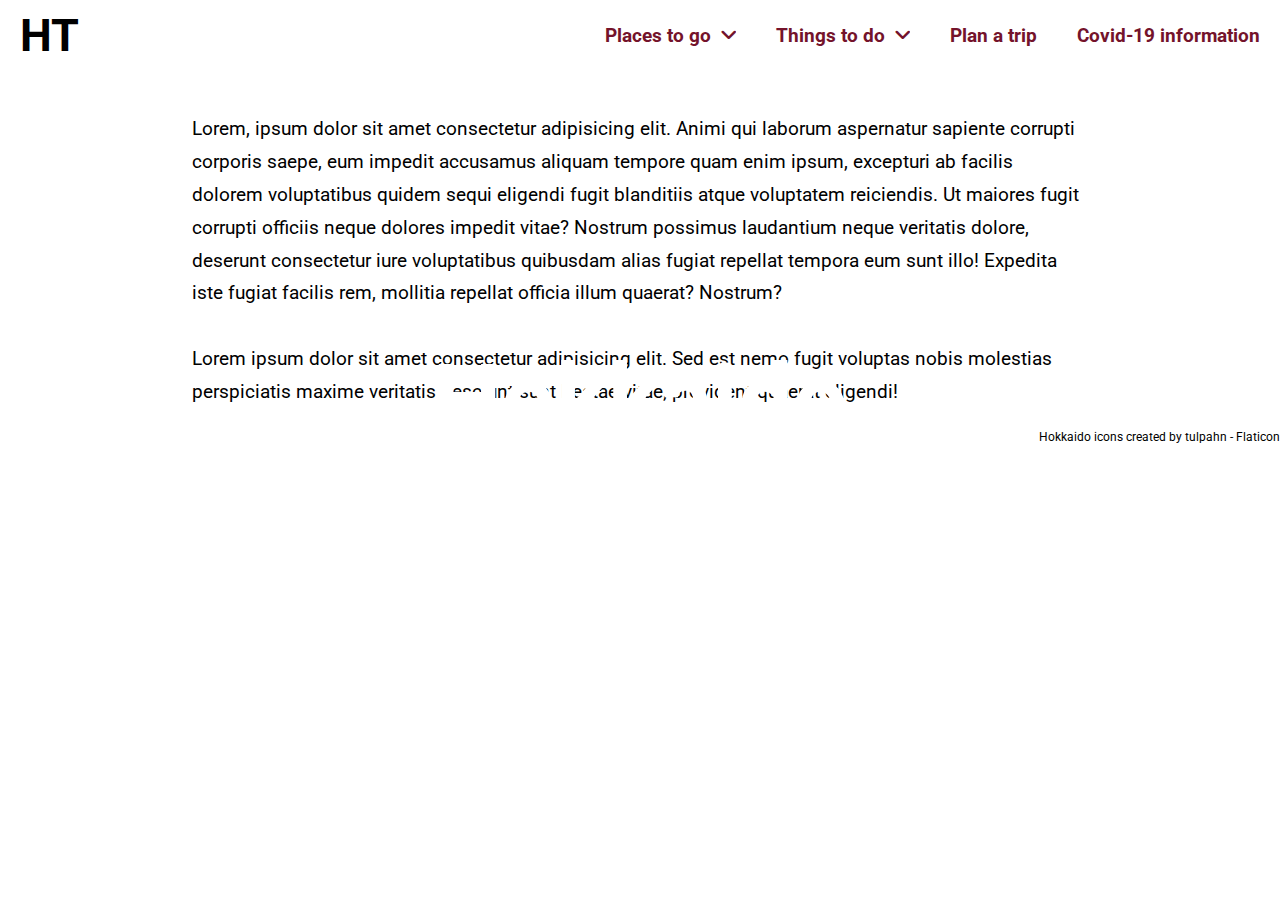
<file: index.html>
<!DOCTYPE html>
<html lang="en">
<head>
  <meta charset="UTF-8">
  <meta http-equiv="X-UA-Compatible" content="IE=edge">
  <meta name="viewport" content="width=device-width, initial-scale=1.0">
  <title>Hokkaido | Tourism | Hokkaido Tourism</title>
  <link rel="stylesheet" href="/css/style-normal.css">
  <link rel="stylesheet" href="/fontawesome-free-6.1.0-web/css/all.min.css">
  <link rel="icon" type="image/png" href="/images/hokkaido.png"/>
</head>
<body>
  <nav>
    <h3 class="logo"><a href="index.html">HT</a></h3>
    <ul>
      <li>
        <a href="https://www.isa.go.jp/en/covid-19_index.html" target="_blank">Covid-19 information</a>
      </li>
      <li>
        <a href="tripPlannerFormPage.html">Plan a trip</a>
      </li>
      <li>
        <div>Things to do &nbsp;<i class="fa-solid fa-angle-up"></i>
          <div class="dropdown-content">
            <hr>
            <div class="row">
              <div class="col"><a class="card"><img src="/images/ShrineSmall.jpg" alt="Shrine"><h2>Temples/Shrines</h2></a></div>
              <div class="col"><a class="card"><img src="/images/OnsenSmall.jpg" alt="Onsen"><h2>Onsens</h2></a></div>
              <div class="col"><a class="card"><img src="/images/MoiwaLodgeSmall.jpg" alt="Snowboarder at Moiwa Lodge"><h2>Ski, Hiking &amp; Snowboarding</h2></a></div>
              <div class="col"><a class="card"><img src="/images/HellValleySmall.jpg" alt="Hell Valley in Noboribetsu"><h2>Volcanoes</h2></a></div>
            </div>
            <div class="row">
              <div class="col"><a class="card"><img src="/images/FoodSmall.jpg" alt="Sushi"><h2>Food/Drinks</h2></a></div>
              <div class="col"><a class="card"><img src="/images/BrickWarehouseSmall.jpg" alt="Old Brick Warehouse next to the Otaru Canal"><h2>Historic Sites</h2></a></div>
            </div>
          </div>
        </div>
      </li>
      <li>
        <div>Places to go &nbsp;<i class="fa-solid fa-angle-up"></i>
          <div class="dropdown-content">
            <hr>
            <div class="row">
              <div class="col"><a class="card"><img src="/images/Sapporo/SapporoHokkaidoStreetsCompressed.jpg" alt="Streets of Sapporo"><h2>Sapporo</h2></a></div>
              <div class="col"><a class="card"><img src="/images/Niseko/NisekoSmall.jpg" alt="Hiking in Niseko"><h2>Niseko</h2></a></div>
              <div class="col"><a class="card"><img src="/images/Hakodate/HakodateSmall.jpg" alt="City of Hakodate"><h2>Hakodate</h2></a></div>
              <div class="col"><a class="card"><img src="/images/Furano/BluePondSmall.jpg" alt="Blue Pond in Furano"><h2>Furano</h2></a></div>
            </div>
            <div class="row">
              <div class="col"><a class="card"><img src="/images/Otaru/OtaruCanalSmall.jpg" alt="Otaru Canal"><h2>Otaru</h2></a></div>
              <div class="col"><a class="card"><img src="/images/Noboribetsu/NoboribetsuSmall.jpg" alt="Noboribetsu's Hell Valley"><h2>Noboribetsu</h2></a></div>
              <div class="col"><a class="card"><img src="/images/Asahikawa/AshikawaSmall.jpg" alt="Asahikawa Port"><h2>Asahikawa</h2></a></div>
              <div class="col"><a class="card"><img src="/images/LakeKatsurazawaSmall.jpg" alt="Lake Katsurazawa"><h2>More...</h2></a></div>
            </div>
          </div>
        </div>
      </li>
    </ul>
  </nav>
  <header>
    <div class="title">
      <h1>Hokkaido</h1>
      <a id="explore" href="">Explore Japan's northernmost island&nbsp;&nbsp;<i class="fa-solid fa-circle-chevron-right"></i></a>
    </div>
  </header>
  <div class="container">
    <main>
      <p>Lorem, ipsum dolor sit amet consectetur adipisicing elit. Animi qui laborum aspernatur sapiente corrupti corporis saepe, eum impedit accusamus aliquam tempore quam enim ipsum, excepturi ab facilis dolorem voluptatibus quidem sequi eligendi fugit blanditiis atque voluptatem reiciendis. Ut maiores fugit corrupti officiis neque dolores impedit vitae? Nostrum possimus laudantium neque veritatis dolore, deserunt consectetur iure voluptatibus quibusdam alias fugiat repellat tempora eum sunt illo! Expedita iste fugiat facilis rem, mollitia repellat officia illum quaerat? Nostrum?</p>
      <br>
      <p>Lorem ipsum dolor sit amet consectetur adipisicing elit. Sed est nemo fugit voluptas nobis molestias perspiciatis maxime veritatis nesciunt sunt beatae vitae, provident quaerat eligendi!</p>
    </main>
    <section>
      
    </section>
    <article>
      
    </article>
    <aside>

    </aside>
  </div>
  <footer>
    <a href="https://www.flaticon.com/free-icons/hokkaido" title="hokkaido icons">Hokkaido icons created by tulpahn - Flaticon</a>
  </footer>
  <script src="/javascript/script.js"></script>
</body>
</html>
</file>
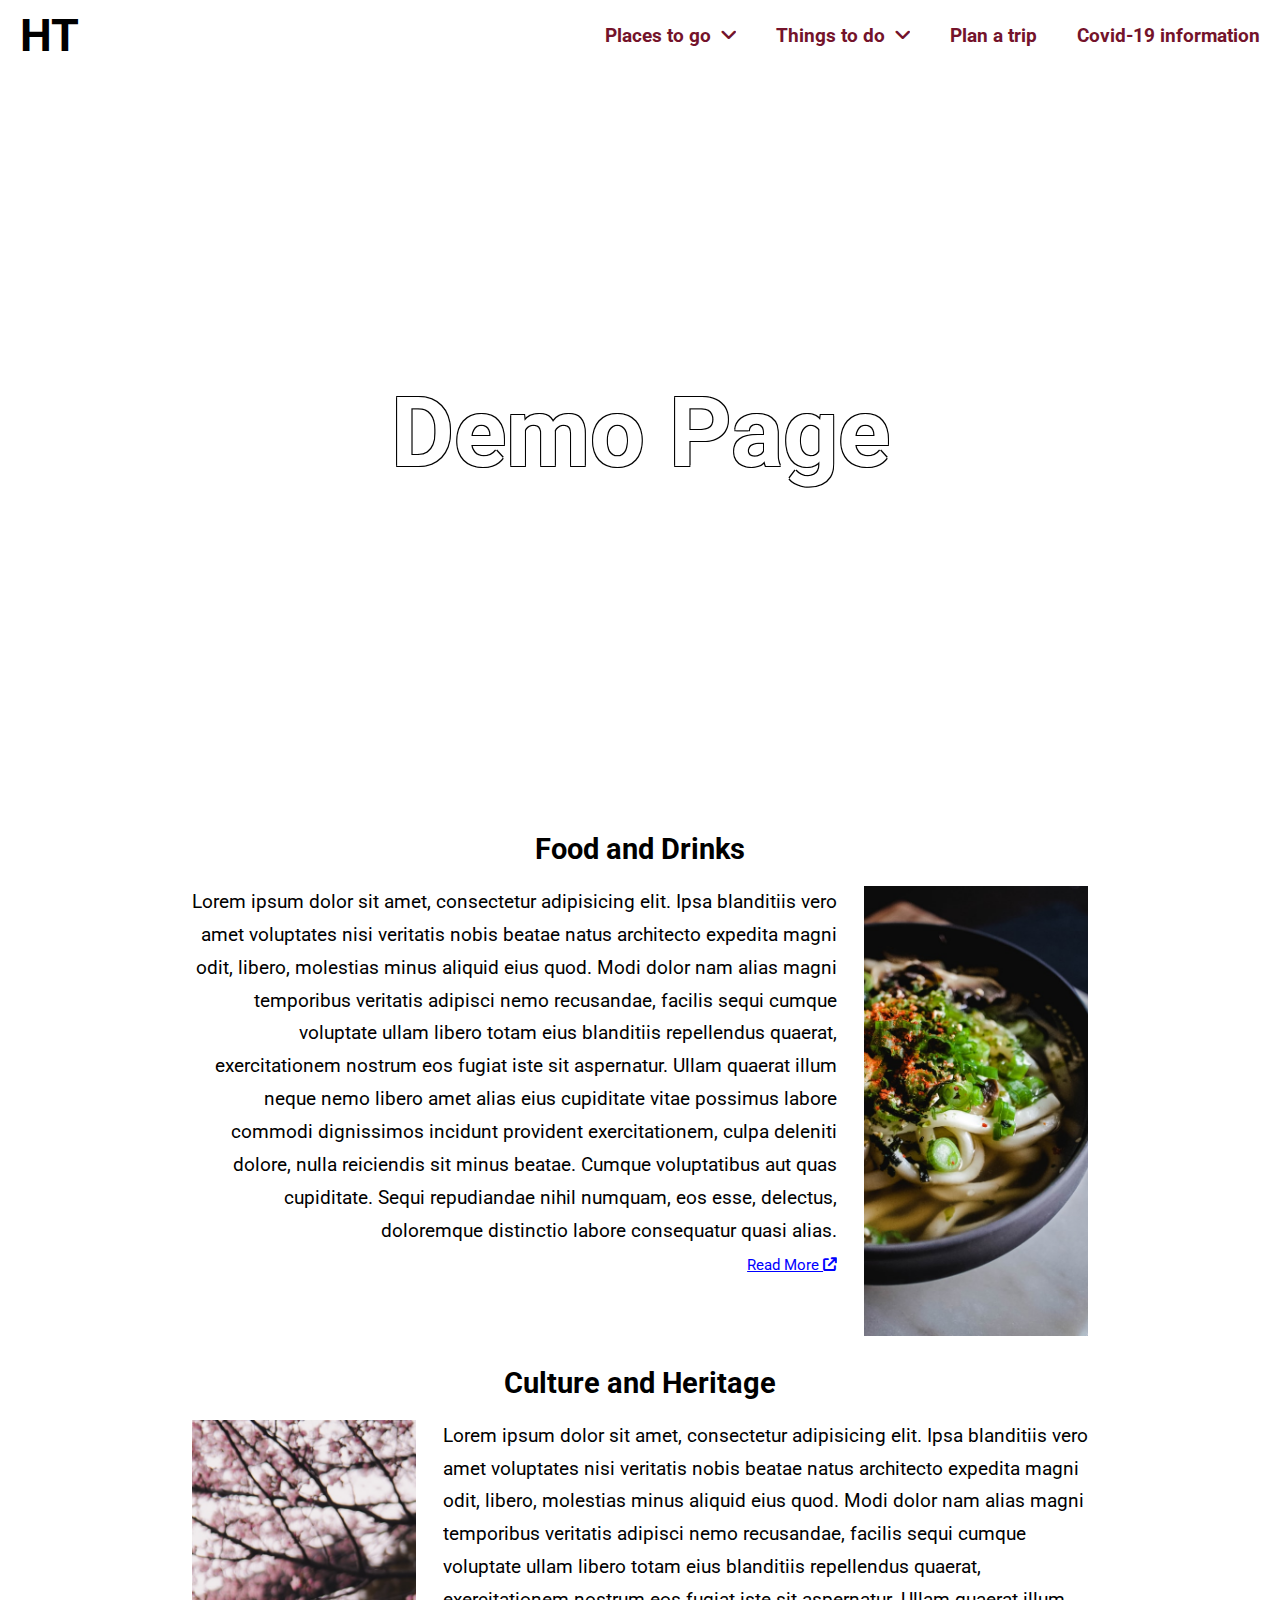
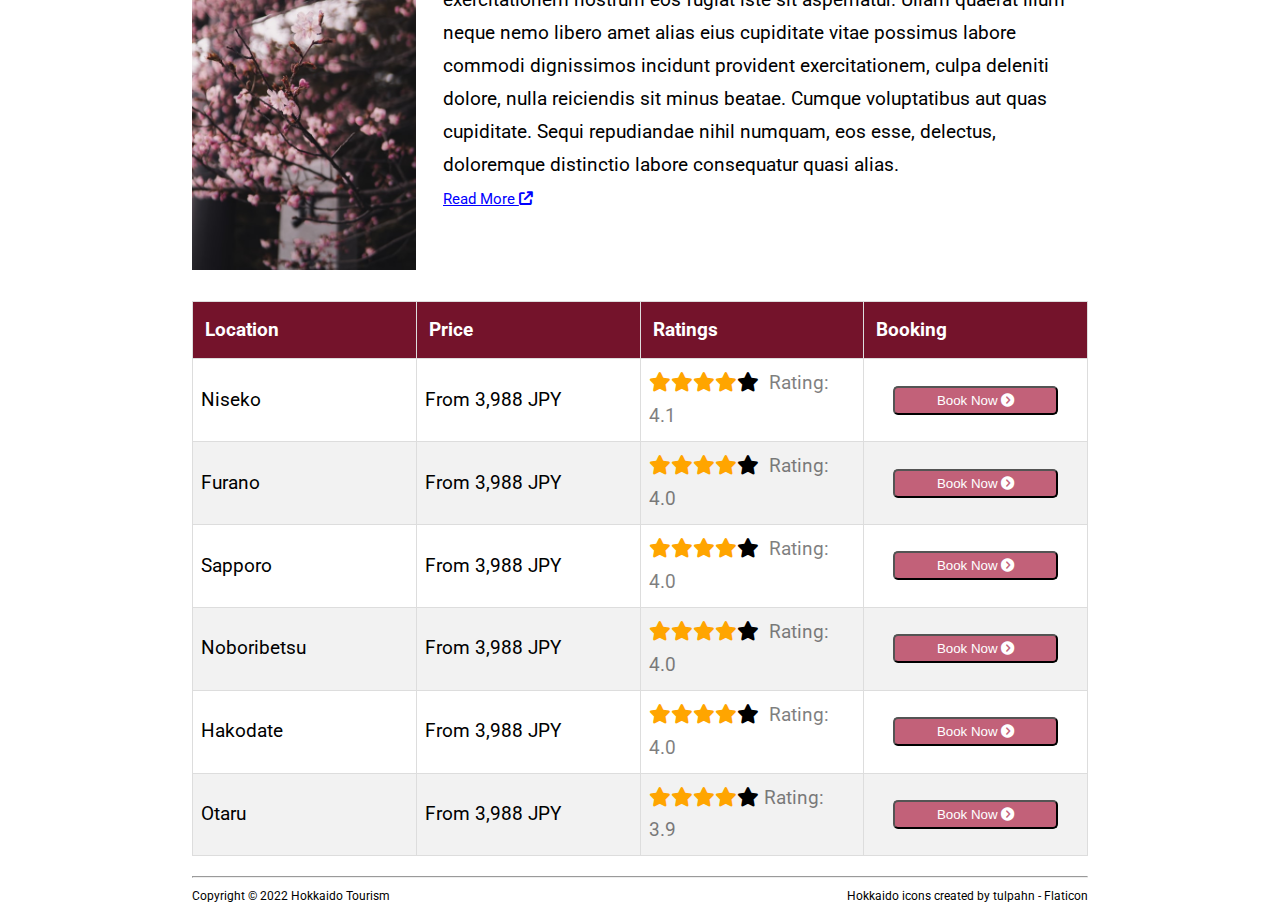
<file: demoPage.html>
<!DOCTYPE html>
<html lang="en">
<head>
  <meta charset="UTF-8">
  <meta http-equiv="X-UA-Compatible" content="IE=edge">
  <meta name="viewport" content="width=device-width, initial-scale=1.0">
  <title>Places to Go | Tourism | Hokkaido Tourism</title>
  <link rel="stylesheet" href="/css/style-normal.css">
  <link rel="stylesheet" href="/fontawesome-free-6.1.0-web/css/all.min.css">
  <link rel="icon" type="image/png" href="/images/hokkaido.png"/>
</head>
<body>
  <!-- nav -->
  <nav>
    <h3 class="logo"><a href="index.html">HT</a></h3>
    <ul>
      <li>
        <a href="https://www.isa.go.jp/en/covid-19_index.html" target="_blank">Covid-19 information</a>
      </li>
      <li>
        <a href="tripPlannerFormPage.html">Plan a trip</a>
      </li>
      <li>
        <div><a class="mp0 navdropdown" href="demoPage.html">Things to do &nbsp;<i class="fa-solid fa-angle-up"></i></a>
          <div class="dropdown-content">
            <hr>
            <div class="row">
              <div class="col"><a class="navcard" href="demoPage.html"><img src="/images/ShrineSmall.jpg" alt="Shrine"><h2>Temples/Shrines</h2></a></div>
              <div class="col"><a class="navcard" href="demoPage.html"><img src="/images/OnsenSmall.jpg" alt="Onsen"><h2>Onsens</h2></a></div>
              <div class="col"><a class="navcard" href="demoPage.html"><img src="/images/MoiwaLodgeSmall.jpg" alt="Snowboarder at Moiwa Lodge"><h2>Ski, Hiking &amp; Snowboarding</h2></a></div>
              <div class="col"><a class="navcard" href="demoPage.html"><img src="/images/HellValleySmall.jpg" alt="Hell Valley in Noboribetsu"><h2>Volcanoes</h2></a></div>
            </div>
            <div class="row">
              <div class="col"><a class="navcard" href="demoPage.html"><img src="/images/FoodSmall.jpg" alt="Sushi"><h2>Food/Drinks</h2></a></div>
              <div class="col"><a class="navcard" href="demoPage.html"><img src="/images/BrickWarehouseSmall.jpg" alt="Old Brick Warehouse next to the Otaru Canal"><h2>Historic Sites</h2></a></div>
            </div>
          </div>
        </div>
      </li>
      <li>
        <div><a class="mp0" href="index.html">Places to go &nbsp;<i class="fa-solid fa-angle-up"></i></a>
          <div class="dropdown-content">
            <hr>
            <div class="row">
              <div class="col"><a class="navcard" href="demoPage.html"><img src="/images/Sapporo/SapporoHokkaidoStreetsCompressed.jpg" alt="Streets of Sapporo"><h2>Sapporo</h2></a></div>
              <div class="col"><a class="navcard" href="demoPage.html"><img src="/images/Niseko/NisekoSmall.jpg" alt="Hiking in Niseko"><h2>Niseko</h2></a></div>
              <div class="col"><a class="navcard" href="demoPage.html"><img src="/images/Hakodate/HakodateSmall.jpg" alt="City of Hakodate"><h2>Hakodate</h2></a></div>
              <div class="col"><a class="navcard" href="demoPage.html"><img src="/images/Furano/BluePondSmall.jpg" alt="Blue Pond in Furano"><h2>Furano</h2></a></div>
            </div>
            <div class="row">
              <div class="col"><a class="navcard" href="demoPage.html"><img src="/images/Otaru/OtaruCanalSmall.jpg" alt="Otaru Canal"><h2>Otaru</h2></a></div>
              <div class="col"><a class="navcard" href="demoPage.html"><img src="/images/Noboribetsu/NoboribetsuSmall.jpg" alt="Noboribetsu's Hell Valley"><h2>Noboribetsu</h2></a></div>
              <div class="col"><a class="navcard" href="demoPage.html"><img src="/images/Asahikawa/AshikawaSmall.jpg" alt="Asahikawa Port"><h2>Asahikawa</h2></a></div>
              <div class="col"><a class="navcard" href="demoPage.html"><img src="/images/LakeKatsurazawaSmall.jpg" alt="Lake Katsurazawa"><h2>More...</h2></a></div>
            </div>
          </div>
        </div>
      </li>
    </ul>
  </nav>
  <!-- header -->
  <header id="demoPageHeader">
    <div class="title">
      <h1>Demo Page</h1>
    </div>
  </header>
  <div class="container">
    
    <!-- content -->
    <section class="content">
      <h2 class="text-center" id="foodAndDrinks">Food and Drinks</h2>
      <div class="right contentbox thin"><img src="/images/noodleSmall.jpg" alt="Image of noodle"></div>
      <div class="left contentbox thick text-right">
        <p>Lorem ipsum dolor sit amet, consectetur adipisicing elit. Ipsa blanditiis vero amet voluptates nisi veritatis nobis beatae natus architecto expedita magni odit, libero, molestias minus aliquid eius quod. Modi dolor nam alias magni temporibus veritatis adipisci nemo recusandae, facilis sequi cumque voluptate ullam libero totam eius blanditiis repellendus quaerat, exercitationem nostrum eos fugiat iste sit aspernatur. Ullam quaerat illum neque nemo libero amet alias eius cupiditate vitae possimus labore commodi dignissimos incidunt provident exercitationem, culpa deleniti dolore, nulla reiciendis sit minus beatae. Cumque voluptatibus aut quas cupiditate. Sequi repudiandae nihil numquam, eos esse, delectus, doloremque distinctio labore consequatur quasi alias.</p>
        <a href="#">Read More <i class="fa-solid fa-arrow-up-right-from-square"></i></a>
      </div>
      <div class="clr"></div>
    </section>
    <!-- content -->
    <section class="content">
      <h2 class="text-center" id="culture">Culture and Heritage</h2>
      <div class="left contentbox thin"><img src="/images/cherryBlossomSmall.jpg" alt="close up on cheery blossom tree"></div>
      <div class="right contentbox thick">
        <p>Lorem ipsum dolor sit amet, consectetur adipisicing elit. Ipsa blanditiis vero amet voluptates nisi veritatis nobis beatae natus architecto expedita magni odit, libero, molestias minus aliquid eius quod. Modi dolor nam alias magni temporibus veritatis adipisci nemo recusandae, facilis sequi cumque voluptate ullam libero totam eius blanditiis repellendus quaerat, exercitationem nostrum eos fugiat iste sit aspernatur. Ullam quaerat illum neque nemo libero amet alias eius cupiditate vitae possimus labore commodi dignissimos incidunt provident exercitationem, culpa deleniti dolore, nulla reiciendis sit minus beatae. Cumque voluptatibus aut quas cupiditate. Sequi repudiandae nihil numquam, eos esse, delectus, doloremque distinctio labore consequatur quasi alias.</p>
        <a href="#">Read More <i class="fa-solid fa-arrow-up-right-from-square"></i></a>
      </div>
      <div class="clr"></div>
    </section>
    <!-- table -->
    <section class="booking-table">
      <table>
        <thead>
          <tr>
            <th>Location</th>
            <th>Price</th>
            <th>Ratings</th>
            <th>Booking</th>
          </tr>
        </thead>
        <tbody>
          <tr>
            <td>Niseko</td>
            <td>From 3,988 JPY</td>
            <td><i class="fa-solid fa-star checked"></i><i class="fa-solid fa-star checked"></i><i class="fa-solid fa-star checked"></i><i class="fa-solid fa-star checked"></i><i class="fa-solid fa-star"></i> <span class="mute">&nbsp;Rating: 4.1</span></td>
            <td><button>Book Now <i class="fa-solid fa-circle-chevron-right"></i></button></td>
          </tr>
          <tr>
            <td>Furano</td>
            <td>From 3,988 JPY</td>
            <td><i class="fa-solid fa-star checked"></i><i class="fa-solid fa-star checked"></i><i class="fa-solid fa-star checked"></i><i class="fa-solid fa-star checked"></i><i class="fa-solid fa-star"></i> <span class="mute">&nbsp;Rating: 4.0</span></td>
            <td><button>Book Now <i class="fa-solid fa-circle-chevron-right"></i></button></td>
          </tr>
          <tr>
            <td>Sapporo</td>
            <td>From 3,988 JPY</td>
            <td><i class="fa-solid fa-star checked"></i><i class="fa-solid fa-star checked"></i><i class="fa-solid fa-star checked"></i><i class="fa-solid fa-star checked"></i><i class="fa-solid fa-star"></i> <span class="mute">&nbsp;Rating: 4.0</span></td>
            <td><button>Book Now <i class="fa-solid fa-circle-chevron-right"></i></button></td>
          </tr>
          <tr>
            <td>Noboribetsu</td>
            <td>From 3,988 JPY</td>
            <td><i class="fa-solid fa-star checked"></i><i class="fa-solid fa-star checked"></i><i class="fa-solid fa-star checked"></i><i class="fa-solid fa-star checked"></i><i class="fa-solid fa-star"></i> <span class="mute">&nbsp;Rating: 4.0</span></td>
            <td><button>Book Now <i class="fa-solid fa-circle-chevron-right"></i></button></td>
          </tr>
          <tr>
            <td>Hakodate</td>
            <td>From 3,988 JPY</td>
            <td><i class="fa-solid fa-star checked"></i><i class="fa-solid fa-star checked"></i><i class="fa-solid fa-star checked"></i><i class="fa-solid fa-star checked"></i><i class="fa-solid fa-star"></i> <span class="mute">&nbsp;Rating: 4.0</span></td>
            <td><button>Book Now <i class="fa-solid fa-circle-chevron-right"></i></button></td>
          </tr>
          <tr>
            <td>Otaru</td>
            <td>From 3,988 JPY</td>
            <td><i class="fa-solid fa-star checked"></i><i class="fa-solid fa-star checked"></i><i class="fa-solid fa-star checked"></i><i class="fa-solid fa-star checked"></i><i class="fa-solid fa-star"></i> <span class="mute">Rating: 3.9</span></td>
            <td><button>Book Now <i class="fa-solid fa-circle-chevron-right"></i></button></td>
          </tr>
        </tbody>
      </table>
    </section>
    <hr>
    <footer>
      <div class="copyright"> Copyright © 2022 Hokkaido Tourism</div>
      <a href="https://www.flaticon.com/free-icons/hokkaido" title="hokkaido icons">Hokkaido icons created by tulpahn - Flaticon</a>
      <div class="clr"></div>
    </footer>
  </div>
</body>
</html>
</file>
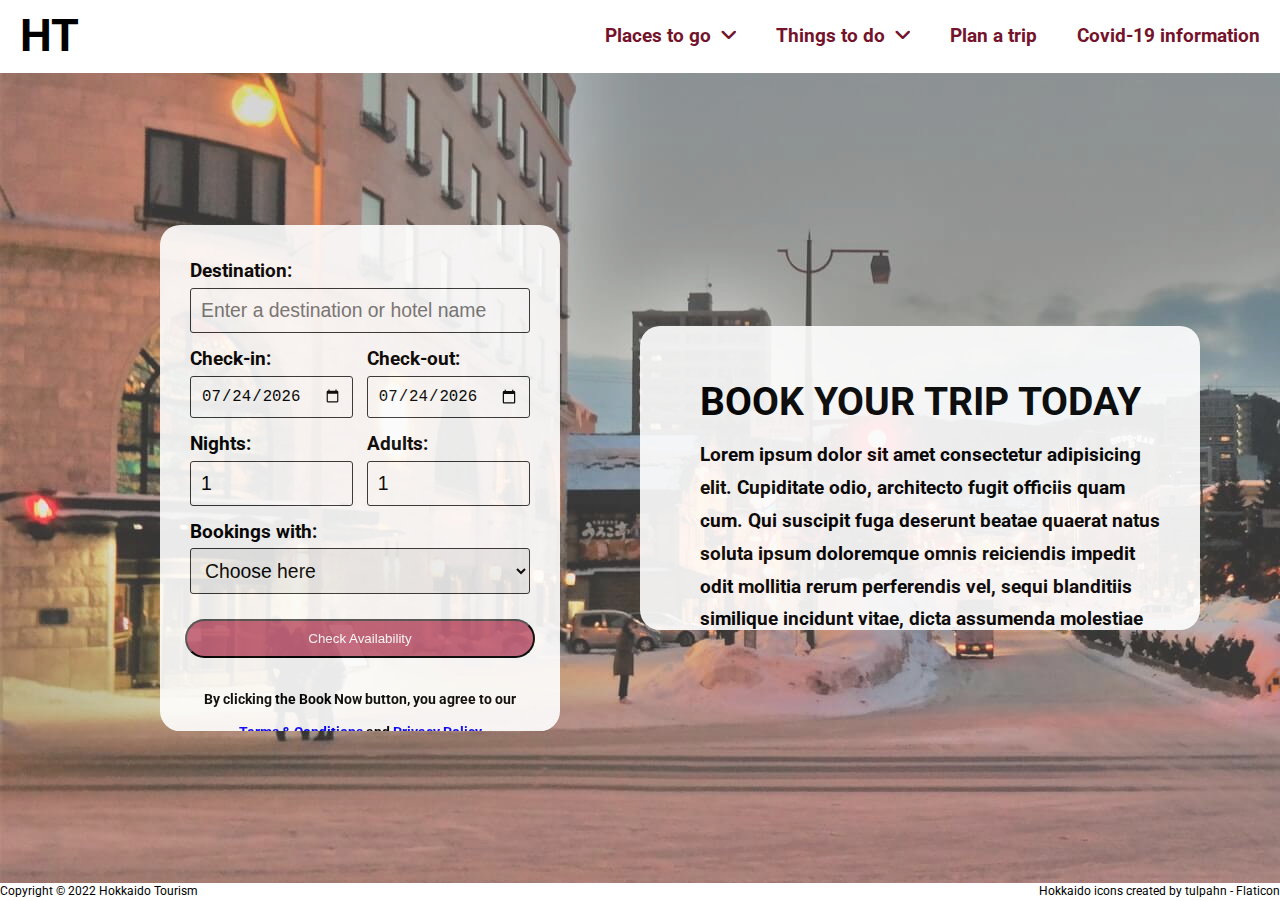
<file: tripPlannerFormPage.html>
<!DOCTYPE html>
<html lang="en">
<head>
  <meta charset="UTF-8">
  <meta http-equiv="X-UA-Compatible" content="IE=edge">
  <meta name="viewport" content="width=device-width, initial-scale=1.0">
  <title>Plan A Trip | Tourism | Hokkaido Tourism</title>
  <link rel="stylesheet" href="/css/style-normal.css">
  <link rel="stylesheet" href="/fontawesome-free-6.1.0-web/css/all.min.css">
  <link rel="icon" type="image/png" href="/images/hokkaido.png"/>
</head>
<body>
  <!-- nav -->
  <nav>
    <h3 class="logo"><a href="index.html">HT</a></h3>
    <ul>
      <li>
        <a href="https://www.isa.go.jp/en/covid-19_index.html" target="_blank">Covid-19 information</a>
      </li>
      <li>
        <a href="tripPlannerFormPage.html">Plan a trip</a>
      </li>
      <li>
        <div><a class="mp0 navdropdown" href="demoPage.html">Things to do &nbsp;<i class="fa-solid fa-angle-up"></i></a>
          <div class="dropdown-content">
            <hr>
            <div class="row">
              <div class="col"><a class="navcard" href="demoPage.html"><img src="/images/ShrineSmall.jpg" alt="Shrine"><h2>Temples/Shrines</h2></a></div>
              <div class="col"><a class="navcard" href="demoPage.html"><img src="/images/OnsenSmall.jpg" alt="Onsen"><h2>Onsens</h2></a></div>
              <div class="col"><a class="navcard" href="demoPage.html"><img src="/images/MoiwaLodgeSmall.jpg" alt="Snowboarder at Moiwa Lodge"><h2>Ski, Hiking &amp; Snowboarding</h2></a></div>
              <div class="col"><a class="navcard" href="demoPage.html"><img src="/images/HellValleySmall.jpg" alt="Hell Valley in Noboribetsu"><h2>Volcanoes</h2></a></div>
            </div>
            <div class="row">
              <div class="col"><a class="navcard" href="demoPage.html"><img src="/images/FoodSmall.jpg" alt="Sushi"><h2>Food/Drinks</h2></a></div>
              <div class="col"><a class="navcard" href="demoPage.html"><img src="/images/BrickWarehouseSmall.jpg" alt="Old Brick Warehouse next to the Otaru Canal"><h2>Historic Sites</h2></a></div>
            </div>
          </div>
        </div>
      </li>
      <li>
        <div><a class="mp0" href="index.html">Places to go &nbsp;<i class="fa-solid fa-angle-up"></i></a>
          <div class="dropdown-content">
            <hr>
            <div class="row">
              <div class="col"><a class="navcard" href="demoPage.html"><img src="/images/Sapporo/SapporoHokkaidoStreetsCompressed.jpg" alt="Streets of Sapporo"><h2>Sapporo</h2></a></div>
              <div class="col"><a class="navcard" href="demoPage.html"><img src="/images/Niseko/NisekoSmall.jpg" alt="Hiking in Niseko"><h2>Niseko</h2></a></div>
              <div class="col"><a class="navcard" href="demoPage.html"><img src="/images/Hakodate/HakodateSmall.jpg" alt="City of Hakodate"><h2>Hakodate</h2></a></div>
              <div class="col"><a class="navcard" href="demoPage.html"><img src="/images/Furano/BluePondSmall.jpg" alt="Blue Pond in Furano"><h2>Furano</h2></a></div>
            </div>
            <div class="row">
              <div class="col"><a class="navcard" href="demoPage.html"><img src="/images/Otaru/OtaruCanalSmall.jpg" alt="Otaru Canal"><h2>Otaru</h2></a></div>
              <div class="col"><a class="navcard" href="demoPage.html"><img src="/images/Noboribetsu/NoboribetsuSmall.jpg" alt="Noboribetsu's Hell Valley"><h2>Noboribetsu</h2></a></div>
              <div class="col"><a class="navcard" href="demoPage.html"><img src="/images/Asahikawa/AshikawaSmall.jpg" alt="Asahikawa Port"><h2>Asahikawa</h2></a></div>
              <div class="col"><a class="navcard" href="demoPage.html"><img src="/images/LakeKatsurazawaSmall.jpg" alt="Lake Katsurazawa"><h2>More...</h2></a></div>
            </div>
          </div>
        </div>
      </li>
    </ul>
  </nav>
  <!-- main -->
  <main class="planner">
    <!-- form -->
    <div class="box">
      <div class="form-wrap">
        <form>
          <div class="form-group">
            <label for="destination">Destination:</label>
            <input type="text" id="destination" name="destination" placeholder="Enter a destination or hotel name">
          </div>
          <div class="form-group left">
            <label for="datein">Check-in:</label>
            <input type="date" id="datein" name="datein">
          </div>
          <div class="form-group right">
            <label for="dateout">Check-out:</label>
            <input type="date" id="dateout" name="dateout">
          </div>
          <div class="clr"></div>
          <div class="form-group left">
            <label for="nights">Nights:</label>
            <input type="number" name="nights" id="nights" value="1" min="1"/>
          </div>
          <div class="form-group right">
            <label for="adults">Adults:</label>
            <input type="number" name="adults" id="adults" value="1" min="1"/>
          </div>
          <div class="clr"></div>
          <div class="form-group">
            <label for="booking">Bookings with:</label>
            <select name="booking" id="booking">
              <option>Booking.com</option>
              <option value="" selected disabled hidden>Choose here</option>
              <option value="japanican">JAPANiCAN</option>
              <option value="Agoda">Agoda</option>
              <option value="HostelWorld">Hostel World</option>
              <option value="JapaneseGuestHouses">Japanese Guest Houses</option>
              <option value="HotelsCombined">HotelsCombined</option>
            </select>
          </div>
          <button type="submit" class="btn">Check Availability</button>
          <p class="bottom-text">
            By clicking the Book Now button, you agree to our
            <a href="#">Terms & Conditions</a> and
            <a href="#">Privacy Policy</a>
          </p>
        </form>
      </div>
    </div>
    <!--Text/information-->
    <div class="box2">
      <h1>BOOK YOUR TRIP TODAY</h1>
      <p>Lorem ipsum dolor sit amet consectetur adipisicing elit. Cupiditate odio, architecto fugit officiis quam cum. Qui suscipit fuga deserunt beatae quaerat natus soluta ipsum doloremque omnis reiciendis impedit odit mollitia rerum perferendis vel, sequi blanditiis similique incidunt vitae, dicta assumenda molestiae error. Itaque modi quibusdam est quidem quos quis sit!</p>
    </div>
  </main>
  <!--footer-->
  <footer>
    <div class="copyright"> Copyright © 2022 Hokkaido Tourism</div>
    <a href="https://www.flaticon.com/free-icons/hokkaido" title="hokkaido icons">Hokkaido icons created by tulpahn - Flaticon</a>
    <div class="clr"></div>
  </footer>
  <script src="/javascript/script.js"></script>
</body>
</html>
</file>
<file: css/style-normal.css>
/* General styling */
@import url('https://fonts.googleapis.com/css2?family=Roboto:ital,wght@0,100;0,300;0,400;0,500;0,700;0,900;1,100;1,300;1,400;1,500;1,700;1,900&display=swap');
* {
  box-sizing: border-box;
  margin: 0;
  padding: 0;
}
html, body {
  min-height: 100%;
  font-family: Roboto, Arial, Helvetica, sans-serif;
  line-height: 1.7em;
  font-size: 1.1em;
}
div, a {
  text-decoration: none;
  color: black;
}
section {
  margin: 20px 0;
}
hr {
  margin: 10px 0;
}
.left {
  float: left;
  width: 49.5%;
  overflow: hidden
}
.right {
  float: right;
  width: 49.5%;
  overflow: hidden
}
.clr {
  clear: both;
}
.mp0 {
  margin: 0;
  padding: 0;
}
h2 {
  margin: 20px 0;
}

/* container */
.container {
  margin: 40px 15% 10px 15%;
} 

/* nav section */
.logo a, .logo div {
  float: left;
  font-size: 2em;
  padding: 20px;
}
nav {
  display: flex;
  justify-content: space-between;
  font-weight: bold;
  align-items: center;
  background-color: white;
}
nav ul {
  list-style: none;
}
nav ul li {
  float: right;
}
nav ul li div, nav ul li a {
  display: block;
  padding: 20px;
  cursor: pointer;
  color: #74132B;
}
nav ul:hover li {
  opacity: 50%;
}
nav ul li:hover {
  opacity: 100%;
}
nav ul li div:hover .fa-angle-up {
  color: #4E0014;
  transform: rotate(0deg);
}
nav ul li div .fa-angle-up {
  transform: rotate(180deg);
}
/* dropdown content */
.dropdown-content {
  display: none;
  position: absolute;
  left: 0;
  background-color: white;
  width: 100%;
  z-index: 2;
  margin: 0;
  cursor: auto;
}
.dropdown-content hr {
  padding: 0;
  margin: 0;
  color: black;
  cursor: auto;
}
.dropdown-content a:hover {
  background-color: #ddd;
}
li:hover .dropdown-content {
  display: block;
}
li:hover .dropbtn {
  background-color: #3e8e41;
}
.col {
  float: left;
  width: 25%;
  padding: 0;
  cursor: auto;
}
.row {
  padding: 0
}
.row::after {
  content: "";
  display: table;
  clear: both;
}
.navcard {
  margin: 20px;
  height: 200px;
  padding: 0;
  position: relative;
  overflow: hidden;
  border-radius: 20px;
  display: block;
}
.navcard img {
  width: 100%;
  height: 100%;
  object-fit: cover;
  object-position: center;
}
.navcard h2 {
  margin: 0;
  position: absolute;
  color: white;
  top: 50%;
  left: 50%;
  transform: translate(-50%, -50%);
  font-size: 1.7em;
  text-shadow:
  -1px -1px 0 #000,  
   1px -1px 0 #000,
   -1px 1px 0 #000,
    1px 1px 0 #000;
}
.navcard:hover {
  box-shadow: rgb(0 0 0 / 16%) 0px 10px 36px 0px, rgb(0 0 0 / 6%) 0px 0px 0px 1px;
}
.navcard:hover img {
  transform: scale(1.1);
}

/* header section */
#indexPage {
  position: relative;
  background-image: url('/images/Sapporo/SapporoHokkaidoCompressed.jpg');
  background-repeat: no-repeat;
  background-size: cover;
  background-position: bottom;
  height: 80vh;
}
#demoPageHeader {
  position: relative;
  background-image: url('https://source.unsplash.com/random/?japan');
  background-repeat: no-repeat;
  background-size: cover;
  background-position: center;
  height: 80vh;
  text-shadow:
  -1px -1px 0 #000,  
   1px -1px 0 #000,
   -1px 1px 0 #000,
    1px 1px 0 #000;
}
header .title {
  text-align: center;
  position: absolute;
  top: 50%;
  left: 50%;
  line-height: 5em;
  transform: translate(-50%, -50%);
  color: white;
}
header .title h1 {
  font-size: 5em;
}
header .title a {
  color: white;
  font-weight: bold;
}
#explore {
  font-size: 1.4em;
}
#explore:hover {
  color: rgba(255,255,255,0.8);
}
#explore:hover .fa-circle-chevron-right {
  transform: translateX(8px);
  transition-duration: 0.1s;
  transition-property: transform;
  transition-timing-function: ease-out;
  color: rgba(255,255,255,1);
}

/* index main */
.indexmain {
  margin-bottom: 30px;
}

/* features */
.features {
  margin: 0px;
  margin-bottom: 20px;
}
.featuresCards {
  float: left;
  width: calc(33% - 17px);
  height: 220px;
  position: relative;
  overflow: hidden;
  margin: 0 10px;
  display: block;
  border-radius: 10px;
}
.featuresCards h2 {
  margin: 0;
  text-align: center;
  color: white;
  position: absolute;
  left: 50%;
  top: 50%;
  transform: translate(-50%, -50%);
  text-shadow:
  -1px -1px 0 #000,  
   1px -1px 0 #000,
   -1px 1px 0 #000,
    1px 1px 0 #000;
}
.featuresCards img {
  width: 100%;
  height: 100%;
  object-fit: cover;
  object-position: center;
}
.featuresCards:hover img {
  transform: scale(1.1);
  transition-duration: 0.6s;
}

/* content */
.contentbox img {
  height: 50vh;
  width: 100%;
  object-fit: cover;
}
.contentbox a {
  color: blue;
  text-decoration: underline;
  font-size: 0.8em;
}
.thin {
  width:25%;
}
.thick {
  width: 72%;
}
.text-right {
  text-align: right;
}
.text-center {
  text-align: center;
}
/* Places to go */
table {
  border-collapse: collapse;
  width: 100%;
}
table td, table th {
  border: 1px solid #ddd;
  padding: 8px;
  width: 25%;
}
table th {
  padding: 12px;
  text-align: left;
  background-color: #74132B;
  color: white;
}
.mute {
  opacity: 50%;
}
.checked {
  color: orange;
}
td button {
  width: 80%;
  padding: 5px;
  background-color: #C26179;
  color: white;
  display: block;
  margin: auto;
  border-radius: 5px;
}
td button:hover {
  background-color: #74132B;
}
td button:hover .fa-circle-chevron-right{
  transform: translateX(6px);
  transition-duration: 0.1s;
  transition-property: transform;
  transition-timing-function: ease-out;
}
table tr:nth-child(even){
  background-color: #f2f2f2;
}
table tr:hover {
  background-color: #E99BAF;
}

/* plan trip */
.planner {
  display: grid;
  grid-template-columns: repeat(16, 1fr);
  grid-template-rows: repeat(16, 1fr);
  padding: 0;
  height: calc(100vh - 90px);
}
.planner::before {
  content: "";
  background-image: url('/images/Otaru/HokkaidoOtaruMedium.jpg');
  position: absolute;
  top: 0;
  left: 0;
  width: 100%;
  height: 100%;
  z-index: -1;
  opacity: 0.8;
}
.box {
  grid-column: 3 / span 5;
  grid-row: 4 / span 10;
  padding: 10px;
  background-color: white;
  border-radius: 20px;
  opacity: 0.9;
  overflow: hidden;
}
.box2 {
  grid-column-start: 9;
  grid-column-end: 16;
  grid-row: 6 / span 6;
  padding: 50px 20px 50px 50px;
  background-color: white;
  border-radius: 20px;
  opacity: 0.9;
  overflow: hidden;
}
.planner h1, .planner p {
  font-weight: bold;
  padding: 10px;
}
/* form */
.form-wrap {
  background-color: white;
  padding: 15px;
}
.form-wrap h1,
.form-wrap p {
  text-align: center;
  padding-top: 15px;
}
.form-wrap .form-group {
  padding: 5px;
}
.form-wrap .form-group label {
  display: block;
  font-weight: bold;
}
.form-wrap .form-group input, .form-wrap .form-group select {
  width: 100%;
  padding: 10px;
  border-radius: 3px;
  border: #333 1px solid;
  font-size: 1em;
}
.form-wrap button {
  width: 100%;
  display: block;
  background-color: #C26179;
  margin-top: 20px;
  padding: 10px;
  color: white;
  border-radius: 20px;
}
.form-wrap button:hover {
  background-color: #74132B;
}
.form-wrap .bottom-text {
  font-size: 0.8rem;
  margin-top: 10px;
}
.bottom-text a {
  color: blue;
  text-decoration: underline;
}

/* footer */
footer {
  font-size: 0.6em;
  line-height: 1rem;
  background-color: white;
}
.copyright {
  float: left;
  width: 50%;
}
footer a {
  float: right;
  width: 50%;
  text-align: end;
}
</file>
